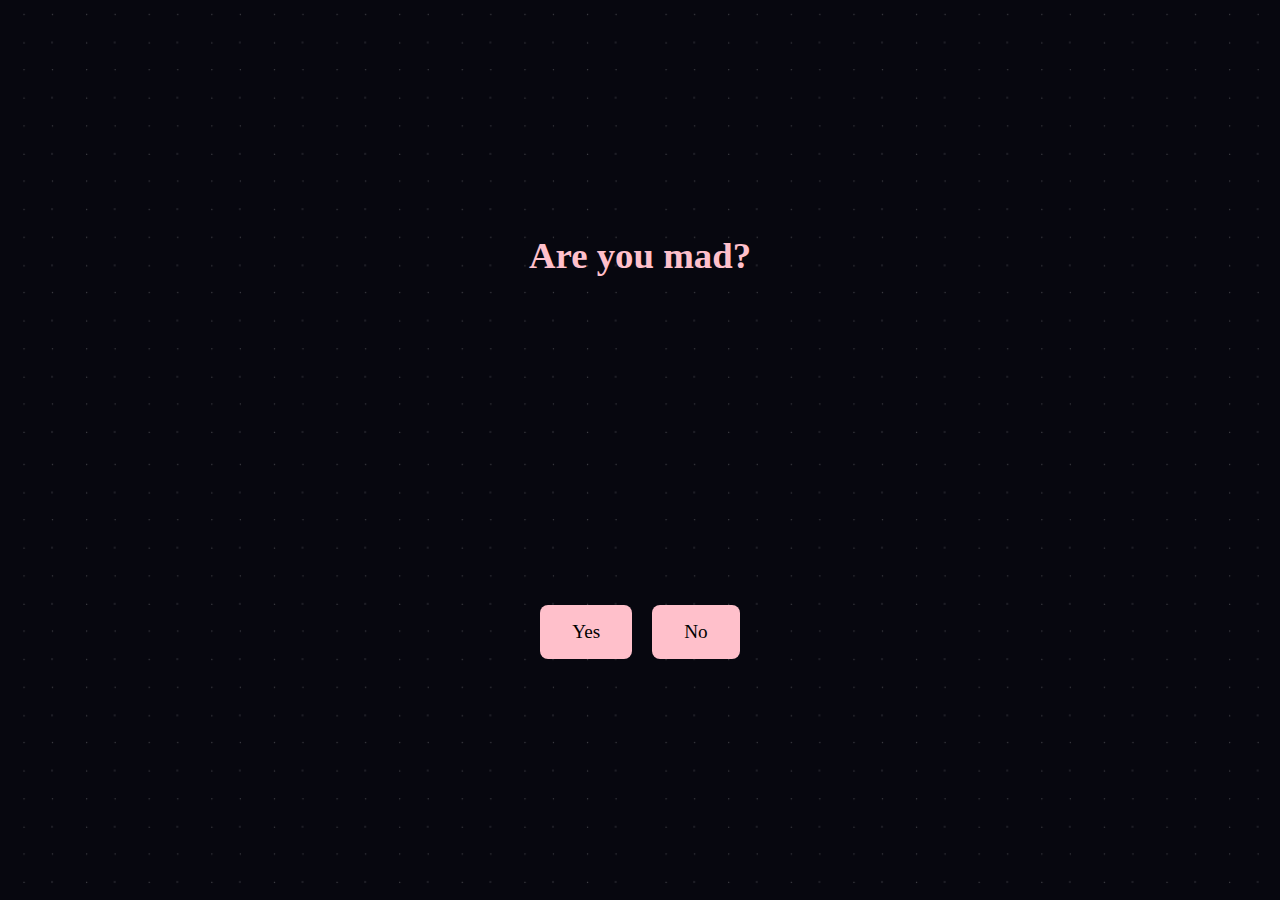
<file: index.html>
<!DOCTYPE html>
<html lang="en">
<head>
    <meta charset="UTF-8">
    <meta name="viewport" content="width=device-width, initial-scale=1.0">
    <title>Document</title>
    <link rel="stylesheet" href="style.css">
</head>
<body>
    <section>
    <div class="hello">
        <h2>Are you mad?</h2>
        <div class="button">
            <a href="success.html">Yes</a>
            <a href="failed.html">No</a>
        </div>
    </div></section>
</body>
</html>
</file>
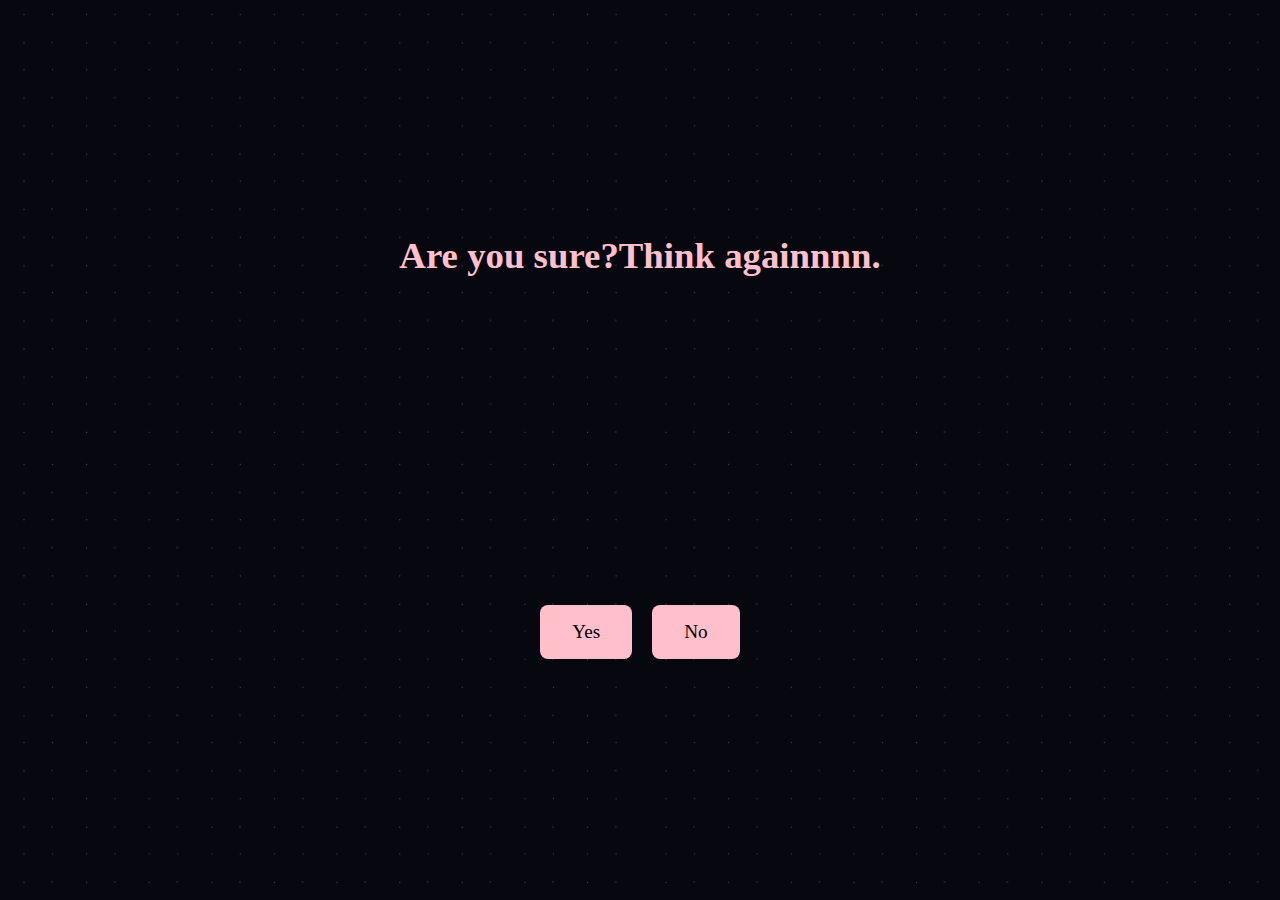
<file: failed.html>
<!DOCTYPE html>
<html lang="en">
<head>
    <meta charset="UTF-8">
    <meta name="viewport" content="width=device-width, initial-scale=1.0">
    <title>Document</title>
    <link rel="stylesheet" href="style.css">
</head>
<body>
    <section>
    <div class="hello">
        <h2>Are you sure?Think againnnn.</h2>
        <div class="button">
            <a href="success.html">Yes</a>
            <a href="failed2.html">No</a>
        </div>
    </div></section>
</body>
</html>
</file>
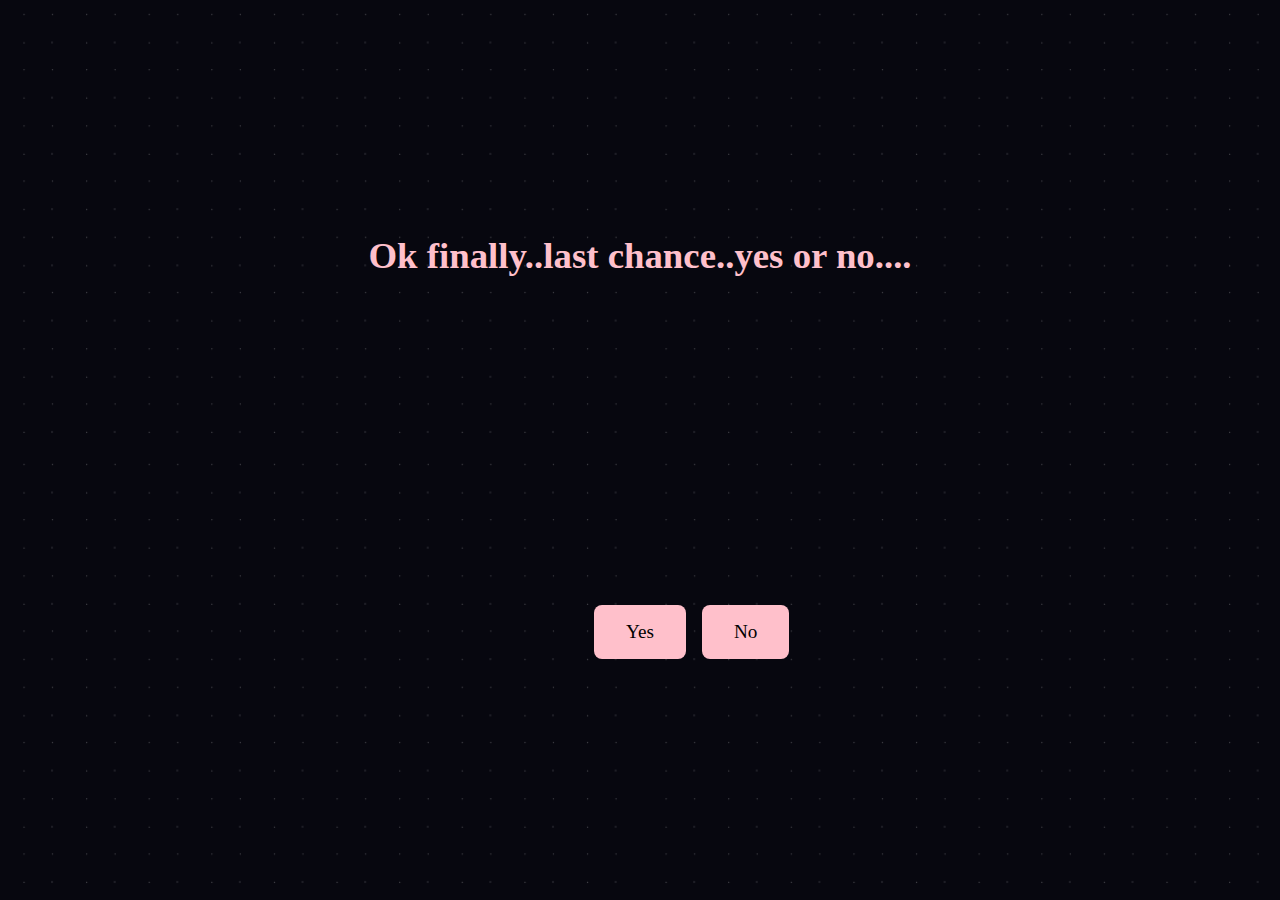
<file: failed2.html>
<!DOCTYPE html>
<html lang="en">
<head>
    <meta charset="UTF-8">
    <meta name="viewport" content="width=device-width, initial-scale=1.0">
    <title>Document</title>
    <link rel="stylesheet" href="style.css">
</head>
<body>
    <section>
    <div class="hello">
        <h2>Ok finally..last chance..yes or no....</h2>
        <div class="button">
            <a class="button--y" href="success.html">Yes</a>
            <a class="button--no">No</a>
        </div>
    </div></section>
    <script>
        document.addEventListener('DOMContentLoaded', () => {
            const button = document.querySelector('.button--no');

            button.addEventListener('mouseover', moveButton);
            button.addEventListener('touchstart', moveButton);

            function moveButton() {
                const viewportWidth = window.innerWidth;
                const viewportHeight = window.innerHeight;

                const buttonWidth = button.offsetWidth;
                const buttonHeight = button.offsetHeight;

                const maxLeft = viewportWidth - buttonWidth;
                const maxTop = viewportHeight - buttonHeight;

                const randomLeft = Math.random() * maxLeft;
                const randomTop = Math.random() * maxTop;

                button.style.left = `${randomLeft}px`;
                button.style.top = `${randomTop}px`;
            }
        });
    </script>
</body>
</html>
</file>
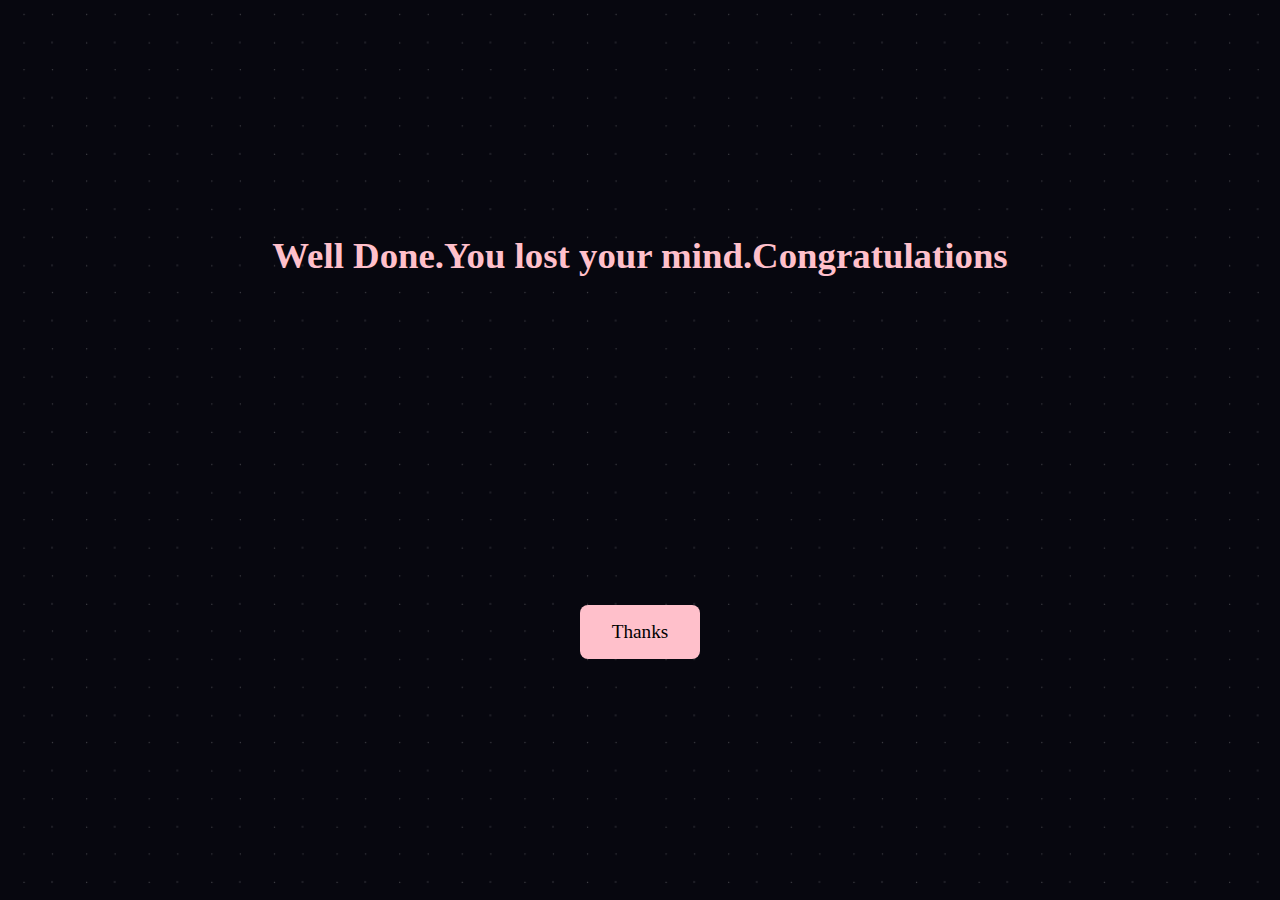
<file: success.html>
<!DOCTYPE html>
<html lang="en">
<head>
    <meta charset="UTF-8">
    <meta name="viewport" content="width=device-width, initial-scale=1.0">
    <title>Document</title>
    <link rel="stylesheet" href="style.css">
</head>
<body>
    <section>
    <div class="hello">
        <h2>Well Done.You lost your mind.Congratulations</h2>
        <div class="button">
            <a href="https://www.facebook.com/sohorabmahmud.fahim.5/">Thanks</a>
            
        </div>
    </div></section>
</body>
</html>
</file>
<file: style.css>
* {
    margin: 0;
    padding: 0;
    box-sizing: border-box;
    font-family: 'Times New Roman', Times, serif;
   
}


section{
    height: 100vh; background-image: url("bg_1.png");
    background-size: cover;
    background-position: center;
    overflow: hidden;
   
}

.hello {
    display: flex;
    justify-content: center;
    align-items: center;
    position: relative;
    width: 100%;
    height: 100%;
    flex-direction: column;
    padding: 10px;
}

h2 {
    color: pink;
    font-size: calc(1.5rem + 1vw);
    padding-bottom: 20rem;
    text-align: center;
}

.button {
    position: relative;
}

.button--no {
    position: absolute; 
    transition: all 0.3s ease;
    cursor: pointer;
}

.button a {
    display: inline-block;
    padding: 1rem 2rem; 
    margin: 0.5rem; 
    background-color: pink;
    color: rgb(0, 0, 0);
    font-size: calc(0.8rem + 0.5vw); 
    text-decoration: none;
    cursor: pointer;
    border-radius: 0.5rem; 
    transition: transform 0.3s ease, background-color 0.3s ease;
}
.button a:hover {
    background-color: lightcoral; 
    transform: scale(1.05); 
}
</file>
